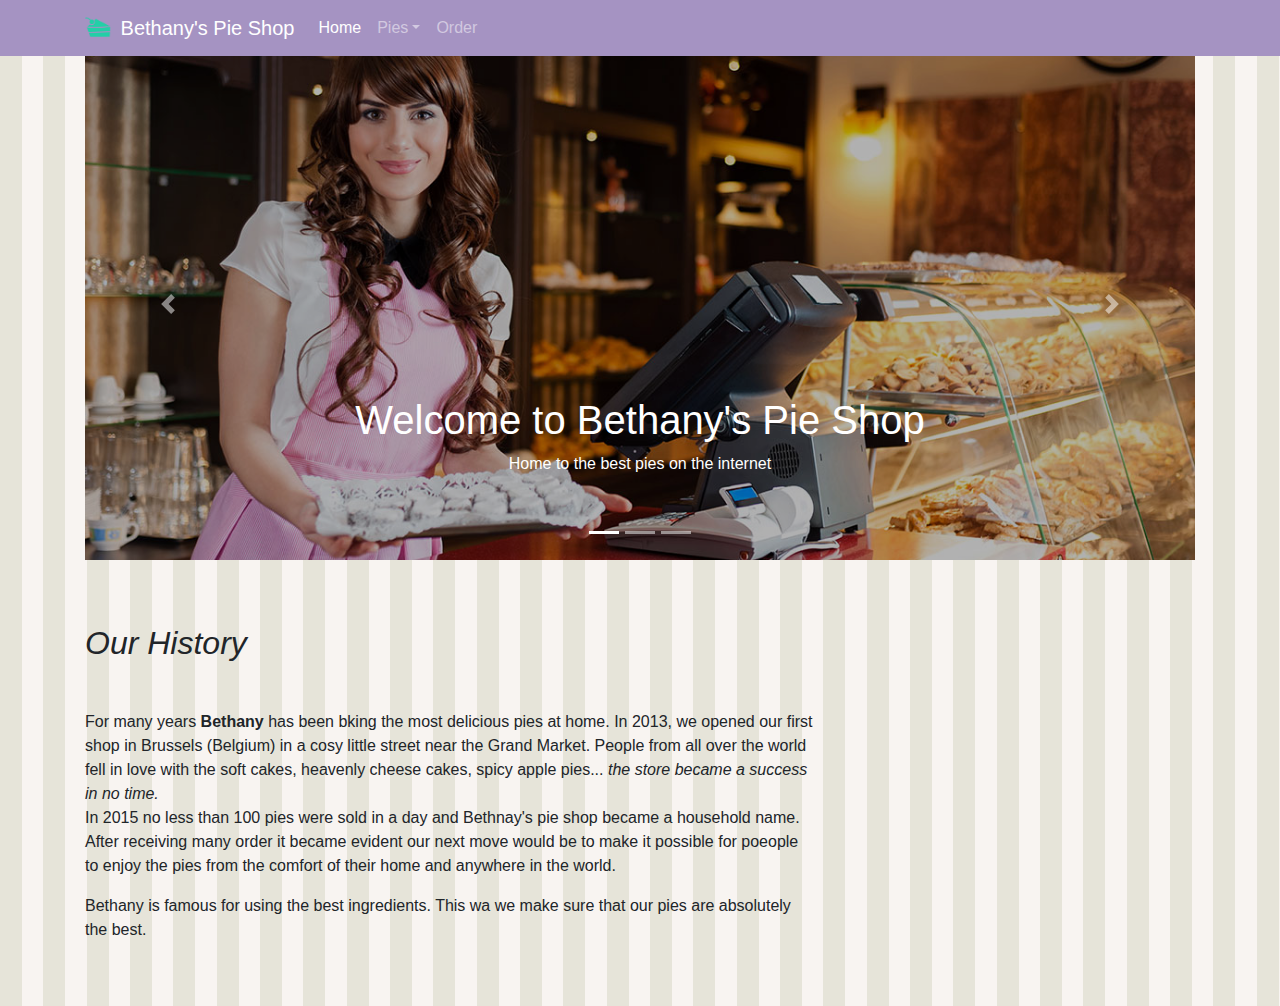
<file: index.html>
<!DOCTYPE html>
<html lang="en">
<head>
    <meta charset="UTF-8">
    <meta http-equiv="X-UA-Compatible" content="IE=edge">
    <meta name="viewport" content="width=device-width, initial-scale=1.0">
    <title>Home Page</title>
    <link rel="stylesheet" href="css/bootstrap.css">
    <link rel="stylesheet" href="css/site.css">
</head>
<body>
    <header>
        <nav class="navbar navbar-expand-sm navbar-dark fixed-top bg-primary">
            <div class="container">
                <a class="navbar-brand" href="index.html">
                    <img src="images/pie.png" width="30" height="30"
                    class="d-inline-block align-top" alt=""> Bethany's Pie Shop
                </a>
                <button class="navbar-toggler" type="button" data-toggle="collapse"
                data-target="#navbarCollapse" aria-controls="navbarCollapse"
                aria-expanded="false" aria-label="Toggle navigation">
                <span class="navbar-toggler-icon"></span>
            </button>
            <div class="collapse navbar-collapse" id="navbarCollapse">
                <ul class="nav navbar-nav mr-auto">

                    <li class="nav-item active">
                        <a  class="nav-link active" href="index.html"> Home </a>
                    </li>
                    <!--<li class="nav-item">
                        <a  class="nav-link" href="allpies.html"> Pies </a>
                    </li>-->
                    <li class="nav-item dropdown ">
                        <a class="nav-link dropdown-toggle" href="#" id="navbarDropdown"
                        role="button" data-toggle="dropdown" aria-haspopup="true"
                        aria-expanded="false">Pies</a>
                        <div class="dropdown-menu" aria-labelledby=""navbarDropdown>
                            <a class="dropdown-item" href="allpies.html">Fruit pies</a>
                            <a class="dropdown-item" href="allpies.html"> Cheese cakes</a>
                            <a class="dropdown-item" href="seasonalpies.html">Seasonal pies</a>
                            <div class="dropdown-divider"></div>
                            <a class="dropdown-item" href="allpies.html">All pies</a>
                        </div>
                    </li>
                    <li class="nav-item">
                        <a  class="nav-link" href="order.html"> Order </a>
                    </li>

                </ul>
            </div>

        </div>
        </nav>
    </header>
    <main class="container" role="main">
        <div id="welcomeCarousel" class="carousel slide" data-ride= "carousel">
            <ol class="carousel-indicators">
                <li data-target="#welcomeCarousel" data-slide-to="0" class="active"></li>
                <li data-target="#welcomeCarousel" data-slide-to="1"></li>
                <li data-target="#welcomeCarousel" data-slide-to="2"></li>
            </ol>

            <div class="carousel-inner">
                <div class="carousel-item active welcome-carousel-image1">
                    <div class="container">
                        <div class="carousel-caption">
                            <h1>Welcome to Bethany's Pie Shop</h1>
                            <p>Home to the best pies on the internet</p>
                        </div>
                    </div>
                </div>

                <div class="carousel-item welcome-carousel-image2">
                    <div class="container">
                        <div class= "carousel-caption text-left">
                            <h1>Discover our pie subscription</h1>
                            <p>Our delicious pies delivered to your door every week.</p>
                            <p><a class="btn btn-lg btn-primary" href="piesbscription.html"
                                role="button">Sign Up today</a></p>
                        </div>
                    </div>
                </div>
            
                <div class="carousel-item welcome-carousel-image3">
                    <div class="container">
                        <div class="carousel-caption text-right">
                            <h1>Browse the pies of summer. </h1>
                            <p>Every season has its pies. Enjoy our summer fruit pies NOW!</p>
                            <p><a class="btn btn-lg btn-primary" href="fruit.pies.html"
                                role="button">Fruit Pies</a></p>
                        </div>
                    </div>
                </div>
            </div>

            <a class="carousel-control-prev" href="#welcomeCarousel" role="button" 
            data-slide="prev">
                <span class="carousel-control-prev-icon" aria-hidden="true"></span>
                <span class="sr-only">Previous</span>
            </a>

            <a class="carousel-control-next" href="#welcomeCarousel" role="button" 
            data-slide="next">
                <span class="carousel-control-next-icon" aria-hidden="true"></span>
                <span class="sr-only">Next</span>
            </a>
        </div>

  
        <div class="row">
            <div class="col-md-8">
                <h2 class="pb-4 mb-4 font-italic">Our History</h2>
                <p>For many years <b>Bethany</b> has been bking the most delicious pies at home. 
                In 2013, we opened our first 
                shop in Brussels (Belgium) in a cosy little street
                near the Grand Market. People from all over the 
                world fell 
                in love
                with the soft cakes, heavenly cheese cakes, spicy apple pies... <i>the store became a success in no
                time. </i>
                <br>In 2015 no less than 100 pies were sold in a day and Bethnay's pie shop became a household name. 
                After receiving many order it became evident our next move would be to 
                make it possible for poeople to enjoy 
                the pies from the comfort of their home and anywhere in the world.
                </p>
                <p>Bethany is famous for using the best ingredients. This wa we make sure
                    that our pies are absolutely the best.
                </p>
            </div>
        </div>
    </main>

    <script src="https://code.jquery.com/jquery-3.4.1.slim.min.js"></script>
    <script src="js/bootstrap.js"></script>
</body>
</html>
</file>
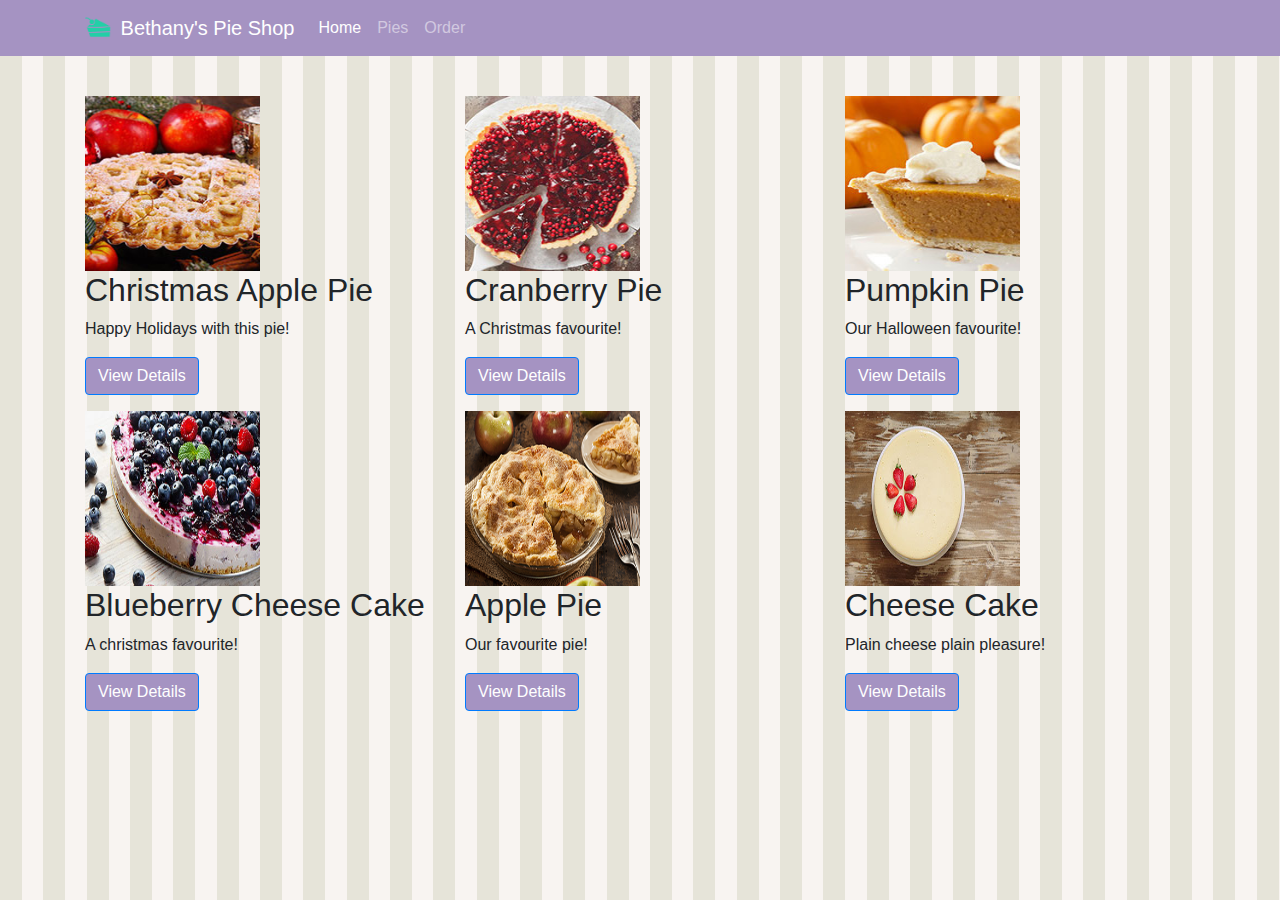
<file: allpies.html>
<!DOCTYPE html>
<html lang="en">
<head>
    <meta charset="UTF-8">
    <meta http-equiv="X-UA-Compatible" content="IE=edge">
    <meta name="viewport" content="width=device-width, initial-scale=1.0 shrink-to-fit=no"">
    <link rel="stylesheet" href="css/bootstrap.css">
    <link rel="stylesheet" href="css/site.css">
    <title>Pies</title>
</head>
<body>
    <header>
         <!--- <div id="welcomeCarousel" class="carousel slide" data-ride= "carousel">
          ride componenet configures the auto-play functionality asset and 
            the interval to configure delay between slide changes
            and the keyboard option allows to specify if slideshow 
            can advance with keyboard events or not
            pause specifies when the mouse is over the caurosel it stops scrolling
            wrap specifies if aurosel should stop at the end or resume slideshow from begginning
            touch allows to configure if it should stop touch interactions 

        </div>-->
        <nav class="navbar navbar-expand-sm navbar-dark fixed-top bg-primary">
            <div class="container">
                <a class="navbar-brand" href="index.html">
                    <img src="images/pie.png" width="30" height="30"
                    class="d-inline-block align-top" alt=""> Bethany's Pie Shop
                </a>
            <div class="collapse navbar-collapse" id="navbarCollapse">
                <ul class="nav navbar-nav mr-auto">

                    <li class="nav-item">
                        <a  class="nav-link active" href="index.html"> Home </a>
                    </li>
                    <li class="nav-item">
                        <a  class="nav-link" href="allpies.html"> Pies </a>
                    </li>
                    <li class="nav-item">
                        <a  class="nav-link" href="order.html"> Order </a>
                    </li>

                </ul>

            </div>
        </div>
        </nav>
    </header>
    <main role="main">
        <div class="container mt-5">
            <div class="row">

                <div class="col-md-4">
                    <img width="175" height="175" src="images/products/christmasapplepiesmallsquare.jpg"
                     alt="christmasapple">
                     <h2>Christmas Apple Pie </h2>
                     <p>Happy Holidays with this pie!</p>
                     <p><a class="btn btn-primary" href="applepie.html" role="button">View Details</a> </p>

                </div>

                <div class="col-md-4">
                    <img width="175" height="175" src="images/products/cranberrypiesmallsquare.jpg"
                     alt="cranberry pie">
                     <h2> Cranberry Pie </h2>
                     <p> A Christmas favourite!</p>
                     <p><a class="btn btn-primary" href="applepie.html" role="button">View Details</a> </p>

                </div>
                
                <div class="col-md-4">
                    <img width="175" height="175" src="images/products/pumpkinpiesmallsquare.jpg"
                     alt="pumpkin pie">
                     <h2> Pumpkin Pie </h2>
                     <p> Our Halloween favourite!</p>
                     <p><a class="btn btn-primary" href="applepie.html" role="button">View Details</a> </p>

                </div>

                <div class="col-md-4">
                    <img width="175" height="175" src="images/products/blueberrycheesecakesmall.jpg"
                     alt="blueberry pie">
                     <h2> Blueberry Cheese Cake </h2>
                     <p> A christmas favourite!</p>
                     <p><a class="btn btn-primary" href="applepie.html" role="button">View Details</a> </p>

                </div>

                <div class="col-md-4">
                    <img width="175" height="175" src="images/products/applepiesmall.jpg"
                     alt="apple pie">
                     <h2> Apple Pie </h2>
                     <p> Our favourite pie!</p>
                     <p><a class="btn btn-primary" href="applepie.html" role="button">View Details</a> </p>

                </div>

                <div class="col-md-4">
                    <img width="175" height="175" src="images/products/cheesecakesmall.jpg"
                     alt="cheese cake">
                     <h2> Cheese Cake </h2>
                     <p> Plain cheese plain pleasure!</p>
                     <p><a class="btn btn-primary" href="applepie.html" role="button">View Details</a> </p>

                </div>

                

            </div>
        </div>
    </main>
    
</body>
</html>
</file>
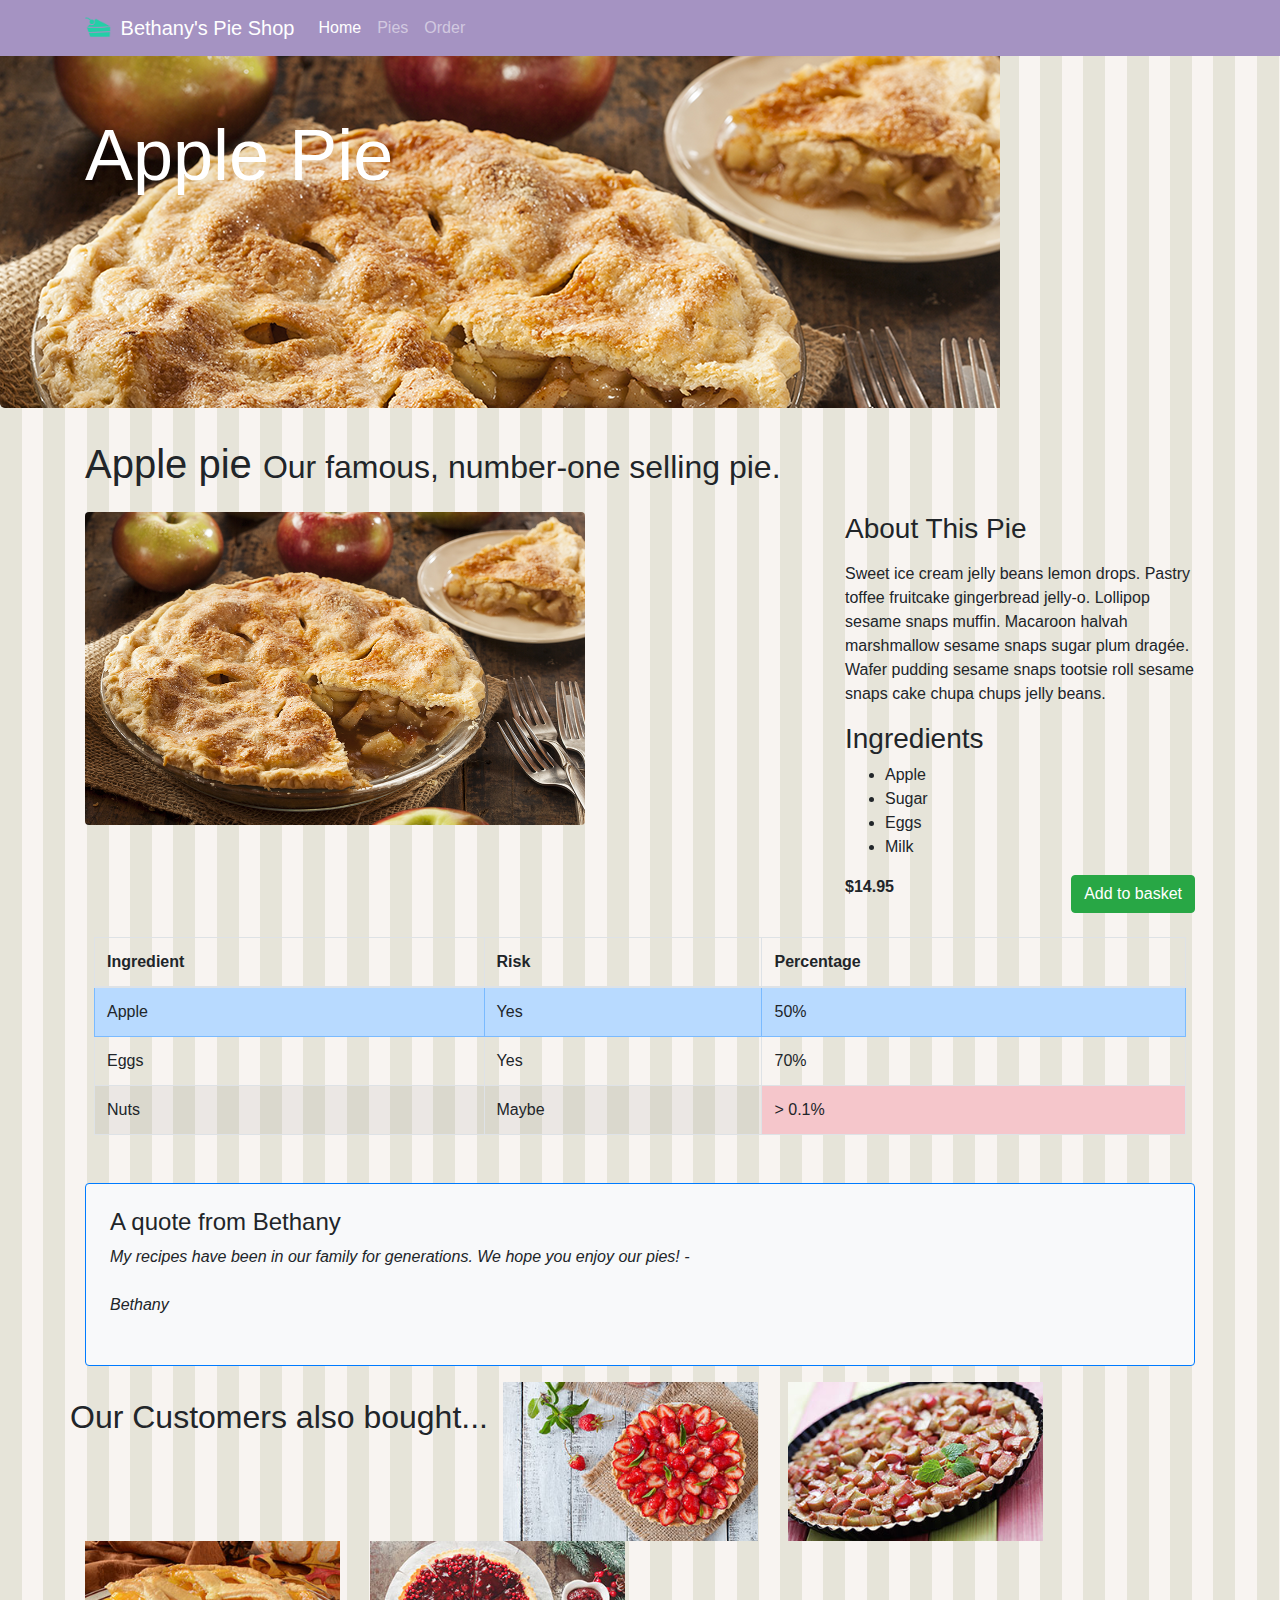
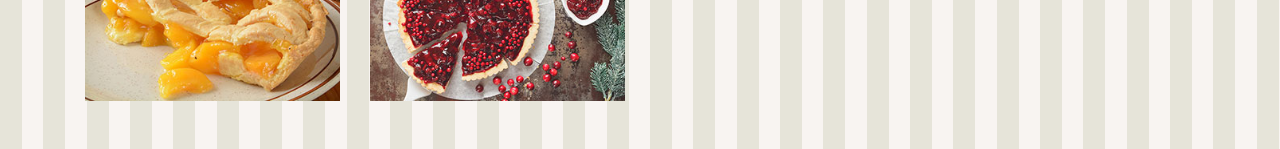
<file: applepie.html>
<!DOCTYPE html>

<html>

<head>
    <meta charset="utf-8">
    <meta http-equiv="X-UA-Compatible" content="width=device-width, intial-scale=1, shrink-to-fit=no">
    <link rel="stylesheet" href="css/bootstrap.css">
    <link rel="stylesheet" href="css/site.css">
    
</head>

<body>

        <header>

            <!--<nav>
                <ul class="nav nav-pills bg-light"> 

                    <li class="nav-item">
                        <a  class="nav-link active" href="index.html"> Home </a>
                    </li>
                    <li class="nav-item">
                        <a  class="nav-link" href="allpies.html"> Pies </a>
                    </li>
                    <li class="nav-item">
                        <a  class="nav-link" href="order.html"> Order </a>
                    </li>

                </ul>
            </nav>-->
            <nav class="navbar navbar-expand-sm navbar-dark fixed-top bg-primary">
                <div class="container">
                    <a class="navbar-brand" href="index.html">
                        <img src="images/pie.png" width="30" height="30"
                        class="d-inline-block align-top" alt=""> Bethany's Pie Shop
                    </a>
                <div class="collapse navbar-collapse" id="navbarCollapse">
                    <ul class="nav navbar-nav mr-auto">

                        <li class="nav-item">
                            <a  class="nav-link active" href="index.html"> Home </a>
                        </li>
                        <li class="nav-item">
                            <a  class="nav-link" href="allpies.html"> Pies </a>
                        </li>
                        <li class="nav-item">
                            <a  class="nav-link" href="order.html"> Order </a>
                        </li>
    
                    </ul>

                </div>
            </div>
            </nav>
        </header>
        <main role="main">

        <div class="jumbotron jumbtron-detail-apple-pie">
            <div class="container"> 
            <h1 class="display-3 text-white">Apple Pie </h1>
            </div>
        </div>

        <div class="container"> 

         <h1 class="mb-4">Apple pie
                <small>Our famous, number-one selling pie.</small>
            </h1>  
            <div class="row">
                <div class="col-md-8">
                    <img src="images/products/applepie.jpg" class="rounded img-fluid" width="500" alt="Image of apple pie">
                </div>

                <div class="col-md-4">
                    <h3 class=" mb-3 text-capitalize">About this pie</h3>
                    <p>Sweet ice cream jelly beans lemon drops. Pastry toffee fruitcake gingerbread jelly-o.
                        Lollipop sesame snaps muffin. Macaroon halvah marshmallow sesame snaps sugar plum dragée.
                        Wafer pudding sesame snaps tootsie roll sesame snaps cake chupa chups jelly beans.</p>
                    <h3>Ingredients</h3>
                    <ul>
                        <li>Apple</li>
                        <li>Sugar</li>
                        <li>Eggs</li>
                        <li>Milk</li>
                    </ul>
                    <div class="row">
                        <div class="col-md-4">
                            <strong>$14.95</strong>
                        </div>
                        <div class="col-md-8">
                            <a type="button" href="shoppingbasket.html" data-toggle="modal" data-target="#addToBasketModal"
                            class="btn btn-success float-right">
                                Add to basket
                            </a>
                        </div>
                    </div>
                </div>
            </div>

            <div class="row">
                <div class="table-responsive p-4">

                <table class="table table-striped table-hover table-bordered">
                    <thead>
                        <tr>
                            <th>Ingredient</th>
                            <th>Risk</th>
                            <th>Percentage</th>

                        </tr>
                    </thead>
                    <tbody>
                        <tr class="table-primary">
                            <td>Apple</td>
                            <td>Yes</td>
                            <td>50%</td>
                        </tr>
                        <tr>
                            <td>Eggs</td>
                            <td>Yes</td>
                            <td>70%</td>
                        </tr>
                        <tr>
                            <td>Nuts</td>
                            <td>Maybe</td>
                            <td class="table-danger">> 0.1%</td>
                        </tr>
                    </tbody>
                </table>
            </div>
            </div>
            <div class="p-4 mb-3 mt-2 bg-light rounded border border-primary">
                <h4>A quote from Bethany</h4>
                <p class="mb-4 font-italic">My recipes have been in our family for generations. We hope you enjoy our
                    pies! - <br> <br>
                    Bethany
                </p>
            </div>
            <div class="row">
                <h2 class="display-5 my-3">Our Customers also bought...</h2>
                <div class="col-md-3 col-sm-6">
                    <a href="applepie.html">
                        <img class="img-fluid"src="images/products/strawberrypiesmall.jpg" alt="">
                    </a>
                </div>
                <div class="col-md-3 col-sm-6">
                    <a href="applepie.html">
                        <img class="img-fluid"src="images/products/rhubarbpiesmall.jpg" alt="">

                    </a>

                </div>
                <div class="col-md-3 col-sm-6">
                    <a href="applepie.html">
                        <img class="img-fluid"src="images/products/peachpiesmall.jpg" alt="">

                    </a>

                </div>
                <div class="col-md-3 col-sm-6">
                    <a href="applepie.html">
                        <img class="img-fluid" src="images/products/cranberrypiesmall.jpg" alt="">

                    </a>

                </div>
            </div>
        </div>
    </main>
    <div class="modal fade" tabindex="-1" id="addToBasketModal" role="dialog">
        <div class="modal-dialog">
            <div class="modal-content">
                <div class="modal-header">
                    <h5 class="modal-title">Bethany's Pie Shop</h5>
                    <button type="button"class="close" data-dismiss="modal" aria-label="Close">
                        <span aria-hidden="true">&times;</span>
                    </button>
                </div>
                <div class="modal-body">
                    <p>Apple pie was added to your basket</p>
                </div>
                <div class="modal-footer">
                    <button type="button" class="btn btn-secondary" data-dismiss="modal">
                        Continue shopping
                    </button>
                    <button type="button" class="btn btn-primary"> View basket</button>
                </div>
            </div>
        </div>
    </div>
    <script src="https://code.jquery.com/jquery-3.4.1.slim.min.js"></script>
    <script src="js/bootstrap.js"></script>
</body>

</html>
</file>
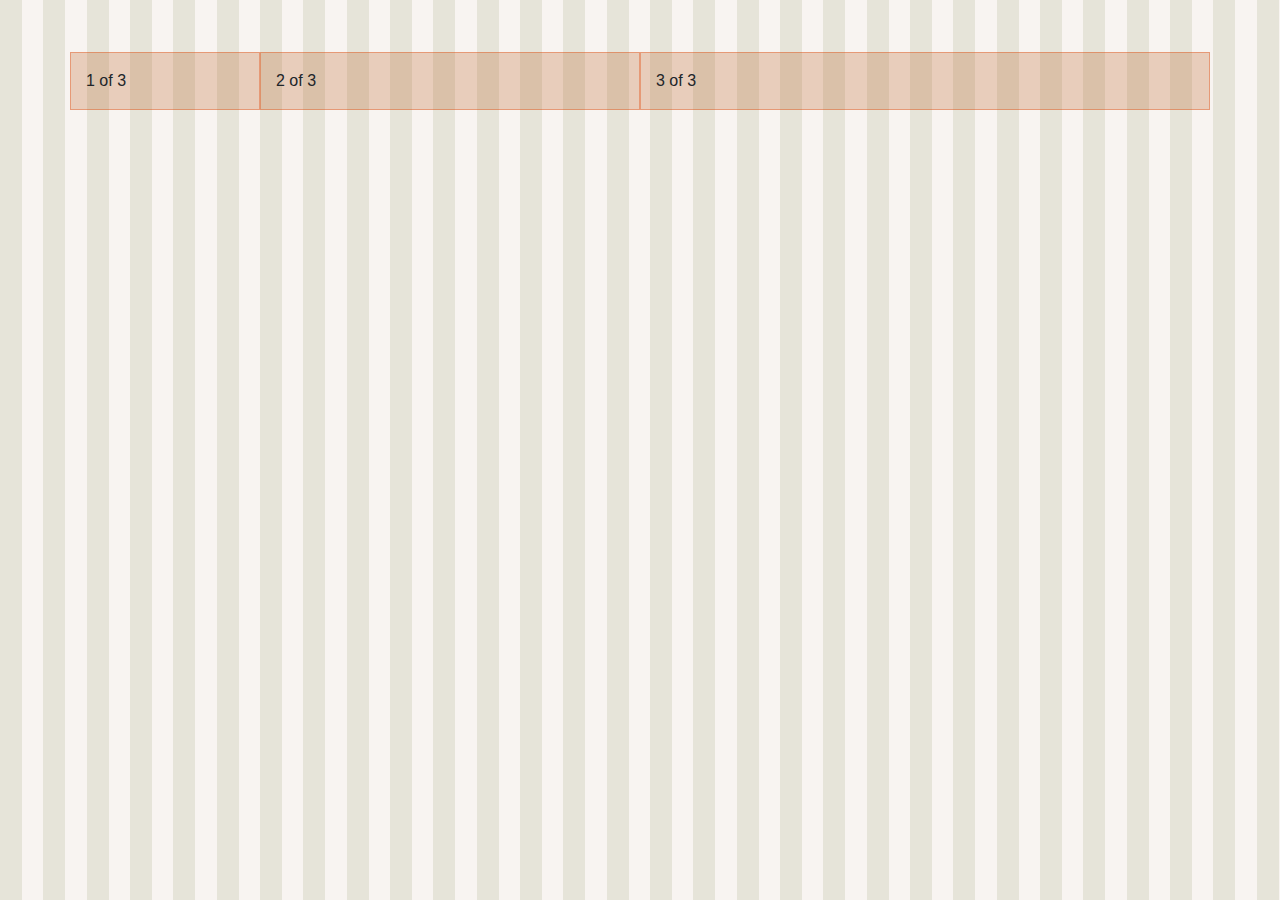
<file: gridlayout.html>
<!DOCTYPE html>

<html>

<head>
    <meta charset="utf-8">
    <meta name="viewport" content="width=device-width, initial-scale=1, shrink-to-fit=no">
    <link rel="stylesheet" href="css/bootstrap.css">
    <link rel="stylesheet" href="css/site.css">
</head>

<style>
    .row>[class^=col] {
        padding-top: 1em;
        padding-bottom: 1em;
        background-color: rgba(182, 89, 27, 0.25);
        border: 1px solid rgba(228, 75, 15, 0.4);
    }

    .row {
        margin-top: 0.25em;
    }
</style>

<body>

    <div class="container">
        <!--<div class="row">
            <div class="col">
                Element 1 of 2 (row 1)
            </div>
            <div class="col">
                Element 2 of 2 (row 1)
            </div>
        </div>


        <div class="row">
            <div class="col">
                Element 1 of 3 (row 2)
            </div>
            <div class="col">
                Element 2 of 3 (row 2)
            </div>
            <div class="col">
                Element 3 of 3 (row 2)
            </div>
        </div>

        <div class="row">
            <div class="col-4">
                Element 1 of 2 (row 3)
            </div>
            <div class="col-8">
                Element 2 of 2 (row 3)
            </div>
        </div>
        <div class="row">
            <div class="col-lg-2">
                Element 1 of 3 (row 4)
            </div>
            <div class="col-lg-7">
                Element 2 of 3 (row 4)
            </div>
            <div class="col-lg-3">
                Element 3 of 3 (row 4)
            </div>
        </div>

        <div class="row">
            <div class="col-sm-8" col-sm-4>
                Have a sol of 8 space but if 
            </div>
            <div class="col-sm-4" col-sm-8>
                I'll have 4 spaces
            </div>
        </div> -->

       <!-- <div class="row">
            <img src="images/bethanylogo.png" alt="Logo" class="col-lg-4 col-sm-8" >
            <div class="col-lg-8 col-sm-4">
                <h2>Bethany Pie Shop</h2>
                    <h3>Welcome to our stores</h3>
                    <p>Sweet ice cream jelly beans lemon drops. Pastry toffee 
                    fruitcake ginger bread jelly-o.
                    Lollipops sesame snaps muffin. Macaroon halvah marshmallowsesam 
                    snaps sugar plum dragee.   
                    Wafer pudding sesame snaps tootsie roll sesame snaps cake chupa chups jelly beans.                 
                    </p>
            </div>
        </div>-->
      <!--  <div class="row">
            <div class="col-md-4 offset-lg-4">
                Gime some space!
            </div>
            <div class="col-md-4 col-xs-4">
                It takes 4 cols 
            </div>
        </div>-->
        <div class="row">
            <div class="col-md-2">
                1 of 3
            </div>
            <div class="col-md-4 order-1">
                2 of 3
            </div>
            <div class="col-md-6 order-12">
                3 of 3
            </div>
        </div>
    </div>
</body>

</html>
</file>
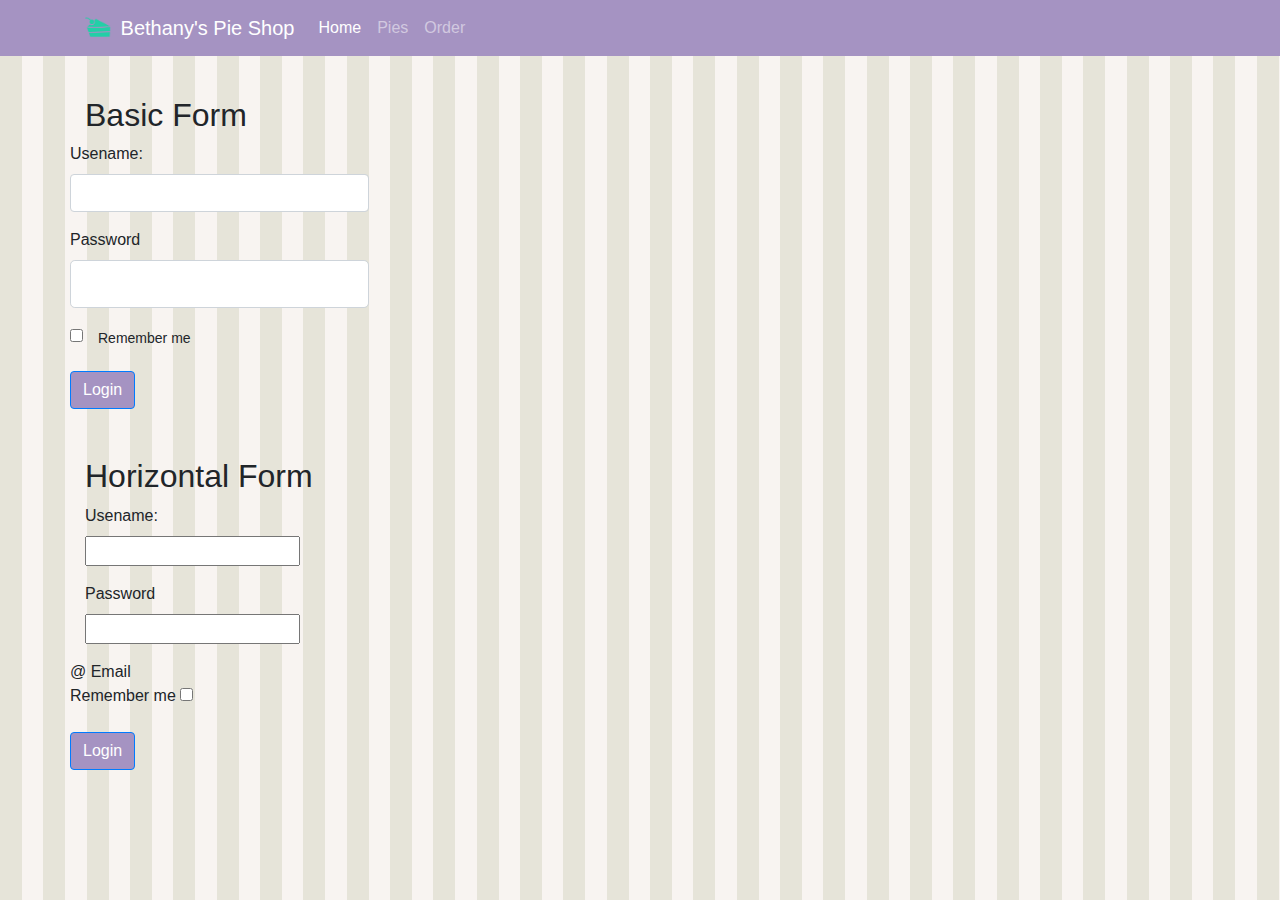
<file: order.html>
<!DOCTYPE html>

<html>

<head>
    <meta charset="utf-8">
    <meta name="viewport" content="width=device-width, initial-scale=1, shrink-to-fit=no">
    <link rel="stylesheet" href="css/bootstrap.css">
    <link rel="stylesheet" href="css/site.css">
</head>
<body>
    <header>
        <nav class="navbar navbar-expand-sm navbar-dark fixed-top bg-primary">
            <div class="container">
                <a class="navbar-brand" href="index.html">
                    <img src="images/pie.png" width="30" height="30"
                    class="d-inline-block align-top" alt=""> Bethany's Pie Shop
                </a>
                <button class="navbar-toggler" type="button" data-toggle="collapse"
                    data-target="#navbarCollapse" aria-controls="navbarCollapse"
                    aria-expanded="false" aria-label="Toggle navigation">
                    <span class="navbar-toggler-icon"></span>
                </button>
            <div class="collapse navbar-collapse" id="navbarCollapse">
                <ul class="nav navbar-nav mr-auto">

                    <li class="nav-item">
                        <a  class="nav-link active" href="index.html"> Home </a>
                    </li>
                    <li class="nav-item">
                        <a  class="nav-link" href="allpies.html"> Pies </a>
                    </li>
                    <li class="nav-item">
                        <a  class="nav-link" href="order.html"> Order </a>
                    </li>

                </ul>

            </div>
        </div>
        </nav>
    </header>
    <div class="container">
            <h2 class="mt-5">Basic Form </h2>

            <div class="row">
                <form action="">

            <div class=" form-group">
            <label for="name">Usename: </label>
            <input type="text" id="userNameInput" class="form-control ">
            </div>

            <div class=" form-group ">
            <label for="password">Password</label>
            <input type="password" id="passwordInput" class="form-control form-control-lg">
            </div>
            <div class="form-group form-check">
                <input type="checkbox" id="rememeberMeCheck" class="form-check-input">
                <label class="form-check-label form-control-sm" for="remember me">Remember me</label>
        </div>
            <button type="submit" class="btn btn-primary">Login</button>
            <!--<a  class="btn btn-primary" href="login.html" role="button">Login</a>-->     
</form>
</div>
            <h2 class="mt-5">Horizontal Form</h2>
            <div class="row">
            <form action="">
                <div class="form-group">
                    <label for="name" class="col-sm-4">Usename: </label>
                    <div class="col-sm-8">
                    <input type="text" >
                    </div>
                </div>
    
                <div class="form-group">
                    <label for="password" class="col-sm-4">Password</label>
                    <div class="col-sm-8">
                    <input type="password">
                    </div>
                </div>
                <div class="input-group">
                    <div class="input-group-prepend">
                        <span class="input-group text" id="userNameAddon">@ Email</span>
                    </div>
                </div>
                <div class="form-group">
                    <label for="checkbox">Remember me</label>
                    <input type="checkbox" name="rememebr" id="rem">
                </div>
                <button type="submit" class="btn btn-primary">Login</button> 
        </form>
    </div>

</body>

</html>
</file>
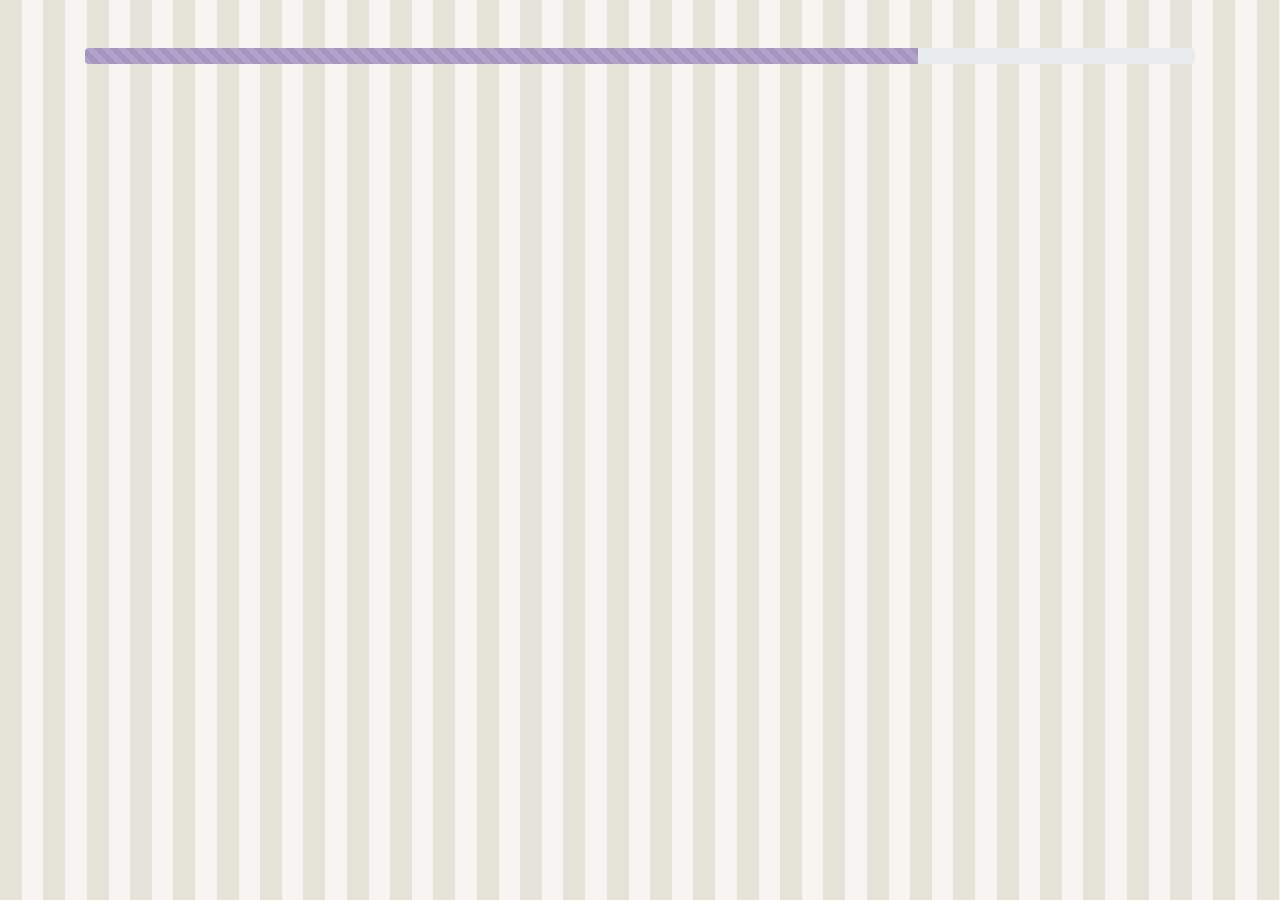
<file: progressbar.html>
<!DOCTYPE html>

<html>

<head>
    <meta charset="utf-8">
    <meta name="viewport" content="width=device-width, initial-scale=1, shrink-to-fit=no">
    <link rel="stylesheet" href="css/bootstrap.css">
    <link rel="stylesheet" href="css/site.css">
</head>
<body>
    <div class="container">
        <div class="progress">
            <div class="progress-bar w-75 bg-primary
             progress-bar-striped progress-bar-animated"
             role="progressbar"
            aria-valuenow="50" aria-valuemin="0" aria-valuemax="100">

            </div>
        </div>
    </div>
</body>

</html>
</file>
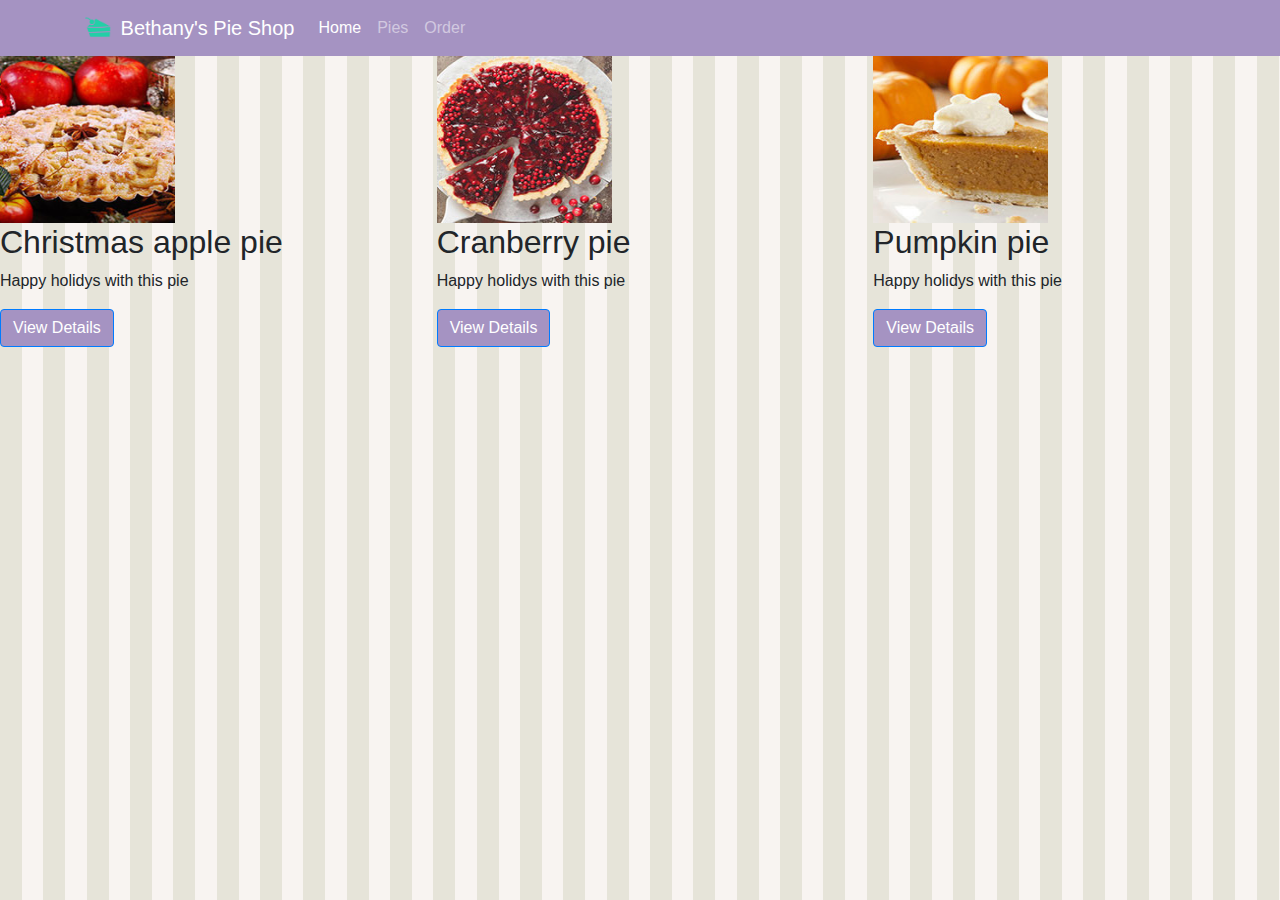
<file: seasonalpies.html>
<!DOCTYPE html>
<html lang="en">
<head>
    <meta charset="UTF-8">
    <meta http-equiv="X-UA-Compatible" content="IE=edge">
    <meta name="viewport" content="width=device-width, initial-scale=1.0">
    <link rel="stylesheet" href="css/bootstrap.css">
    <link rel="stylesheet" href="css/site.css">
</head>
<body>
    <header>
        <nav class="navbar navbar-expand-sm navbar-dark fixed-top bg-primary">
            <div class="container">
                <a class="navbar-brand" href="index.html">
                    <img src="images/pie.png" width="30" height="30"
                    class="d-inline-block align-top" alt=""> Bethany's Pie Shop
                </a>
            <div class="collapse navbar-collapse" id="navbarCollapse">
                <ul class="nav navbar-nav mr-auto">

                    <li class="nav-item">
                        <a  class="nav-link active" href="index.html"> Home </a>
                    </li>
                    <li class="nav-item">
                        <a  class="nav-link" href="allpies.html"> Pies </a>
                    </li>
                    <li class="nav-item">
                        <a  class="nav-link" href="order.html"> Order </a>
                    </li>

                </ul>

            </div>
        </div>
        </nav>
    </header>
    <main role="main">
        <div class="conatiner">
            <div class="row">
                <div class="col-md-4">
                    <img width="175" height="175" 
                    src="images/products/christmasapplepiesmallsquare.jpg" alt="">
                    <h2>Christmas apple pie </h2>
                    <p>Happy holidys with this pie</p>
                    <p><a class=" btn btn-primary" href="applepie.html" role="button">View Details </a></p>
                </div>
                <div class="col-md-4">
                    <img width="175" height="175" 
                    src="images/products/cranberrypiesmallsquare.jpg" alt="">
                    <h2>Cranberry pie </h2>
                    <p>Happy holidys with this pie</p>
                    <p><a class=" btn btn-primary" href="applepie.html" role="button">View Details </a></p>
                </div>
                <div class="col-md-4">
                    <img width="175" height="175" 
                    src="images/products/pumpkinpiesmallsquare.jpg" alt="">
                    <h2>Pumpkin pie </h2>
                    <p>Happy holidys with this pie</p>
                    <p><a class=" btn btn-primary" href="applepie.html" role="button">View Details </a></p>
                </div>
            </div>
        </div>

    </main>
</body>
</html>
</file>
<file: css/site.css>
body{
    padding-top: 3rem;
    padding-bottom: 3rem;
    background: url(../images/pattern.png);
    background-repeat: repeat;
}
.bg-primary{
    background-color: #a593c2 !important;
}
.btn-primary{
    background-color: #a593c2 !important;
}
.jumbtron-detail-apple-pie{
    background: url(../images/products/applepie.jpg) no-repeat fixed;
}
.jumbotron{
    height: 40vh;
}
.carousel{
    margin-bottom: 4rem;
}
.carousel-caption{
    bottom: 3rem;
    z-index: 10;
}
.carousel-item{
    height: 32rem;
    max-width: 100vw;
    background-size: cover;
    background-position: center center;
    background-repeat: no-repeat;
}
.welcome-carousel-image1{
    box-shadow: inset 0 0 0 100vw rgba(0, 0, 0, 0.3);
    background-image: url(../images/carousel1.jpg);
}
.welcome-carousel-image2{
    box-shadow: inset 0 0 0 100vw rgba(0, 0, 0, 0.3);
    background-image: url(../images/carousel2.jpg);
}
.welcome-carousel-image3{
    box-shadow: inset 0 0 0 100vw rgba(0, 0, 0, 0.3);
    background-image: url(../images/carousel3.jpg);
}
</file>
